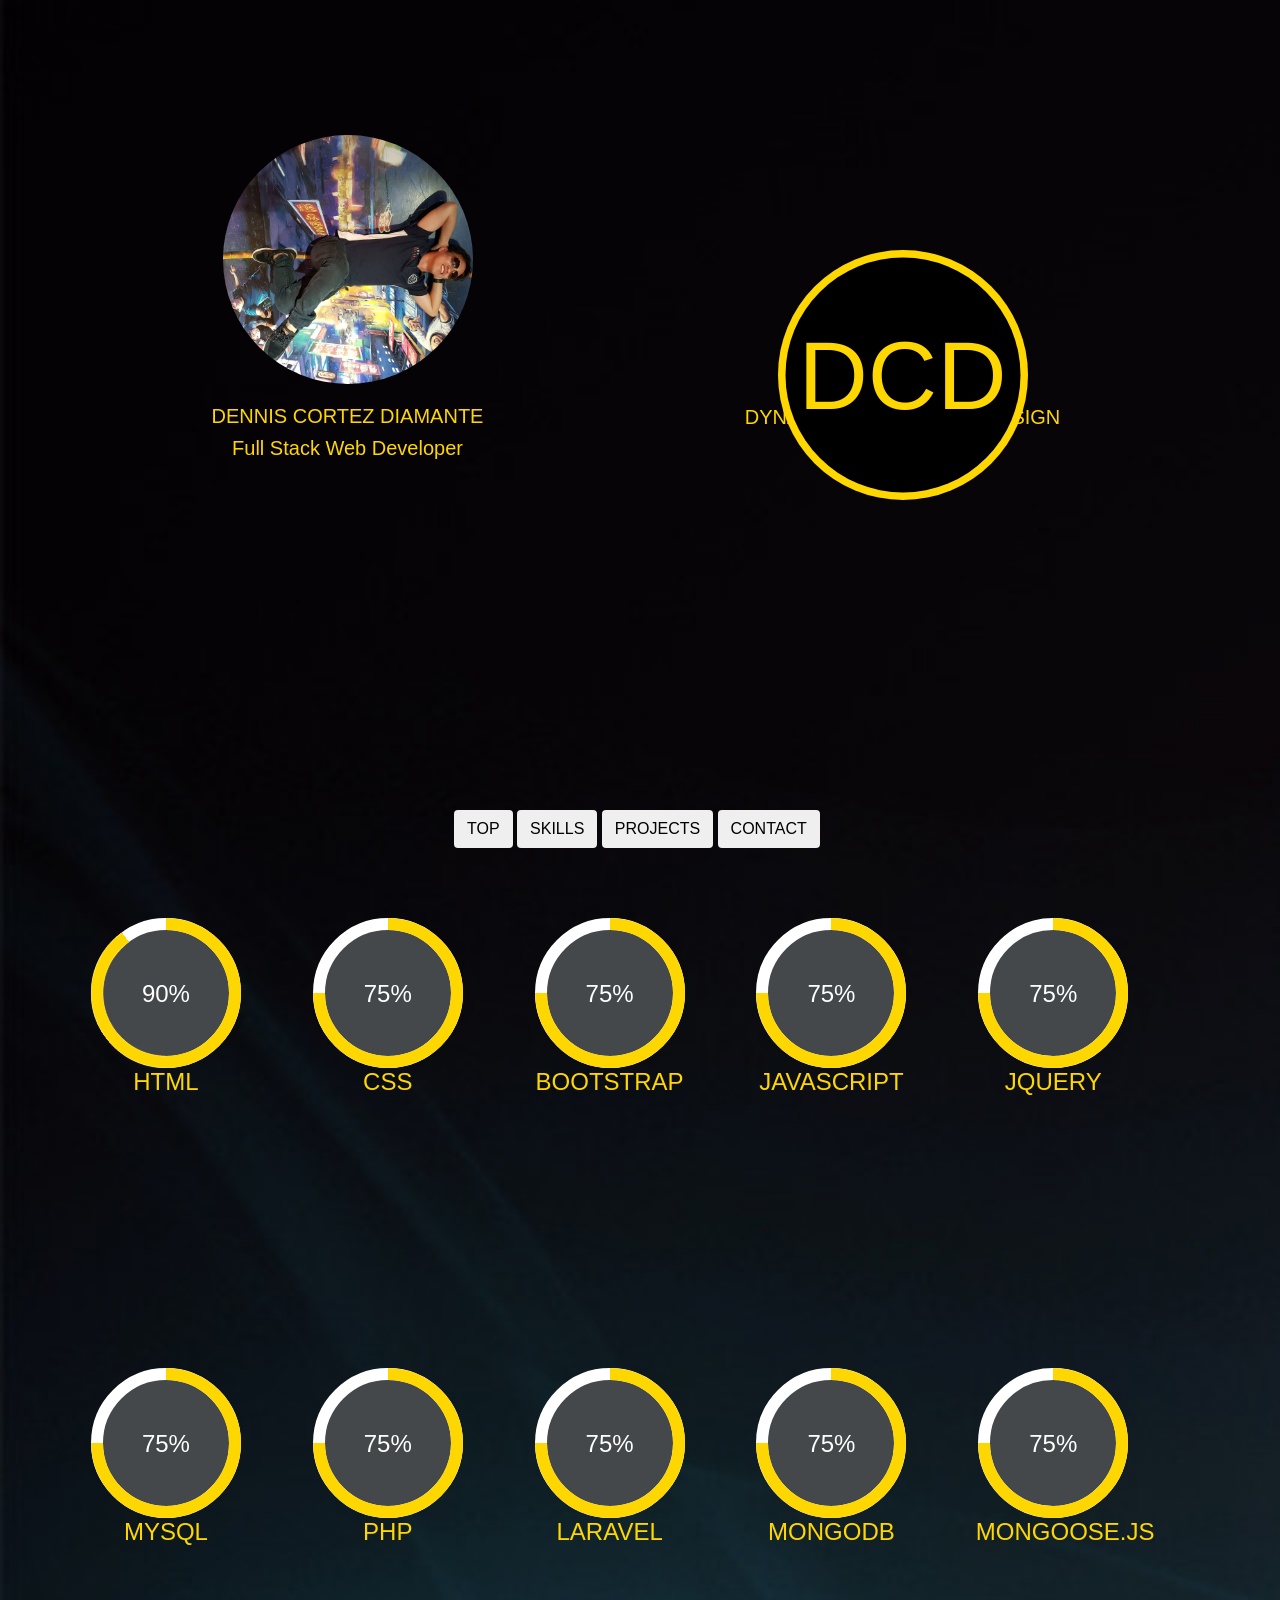
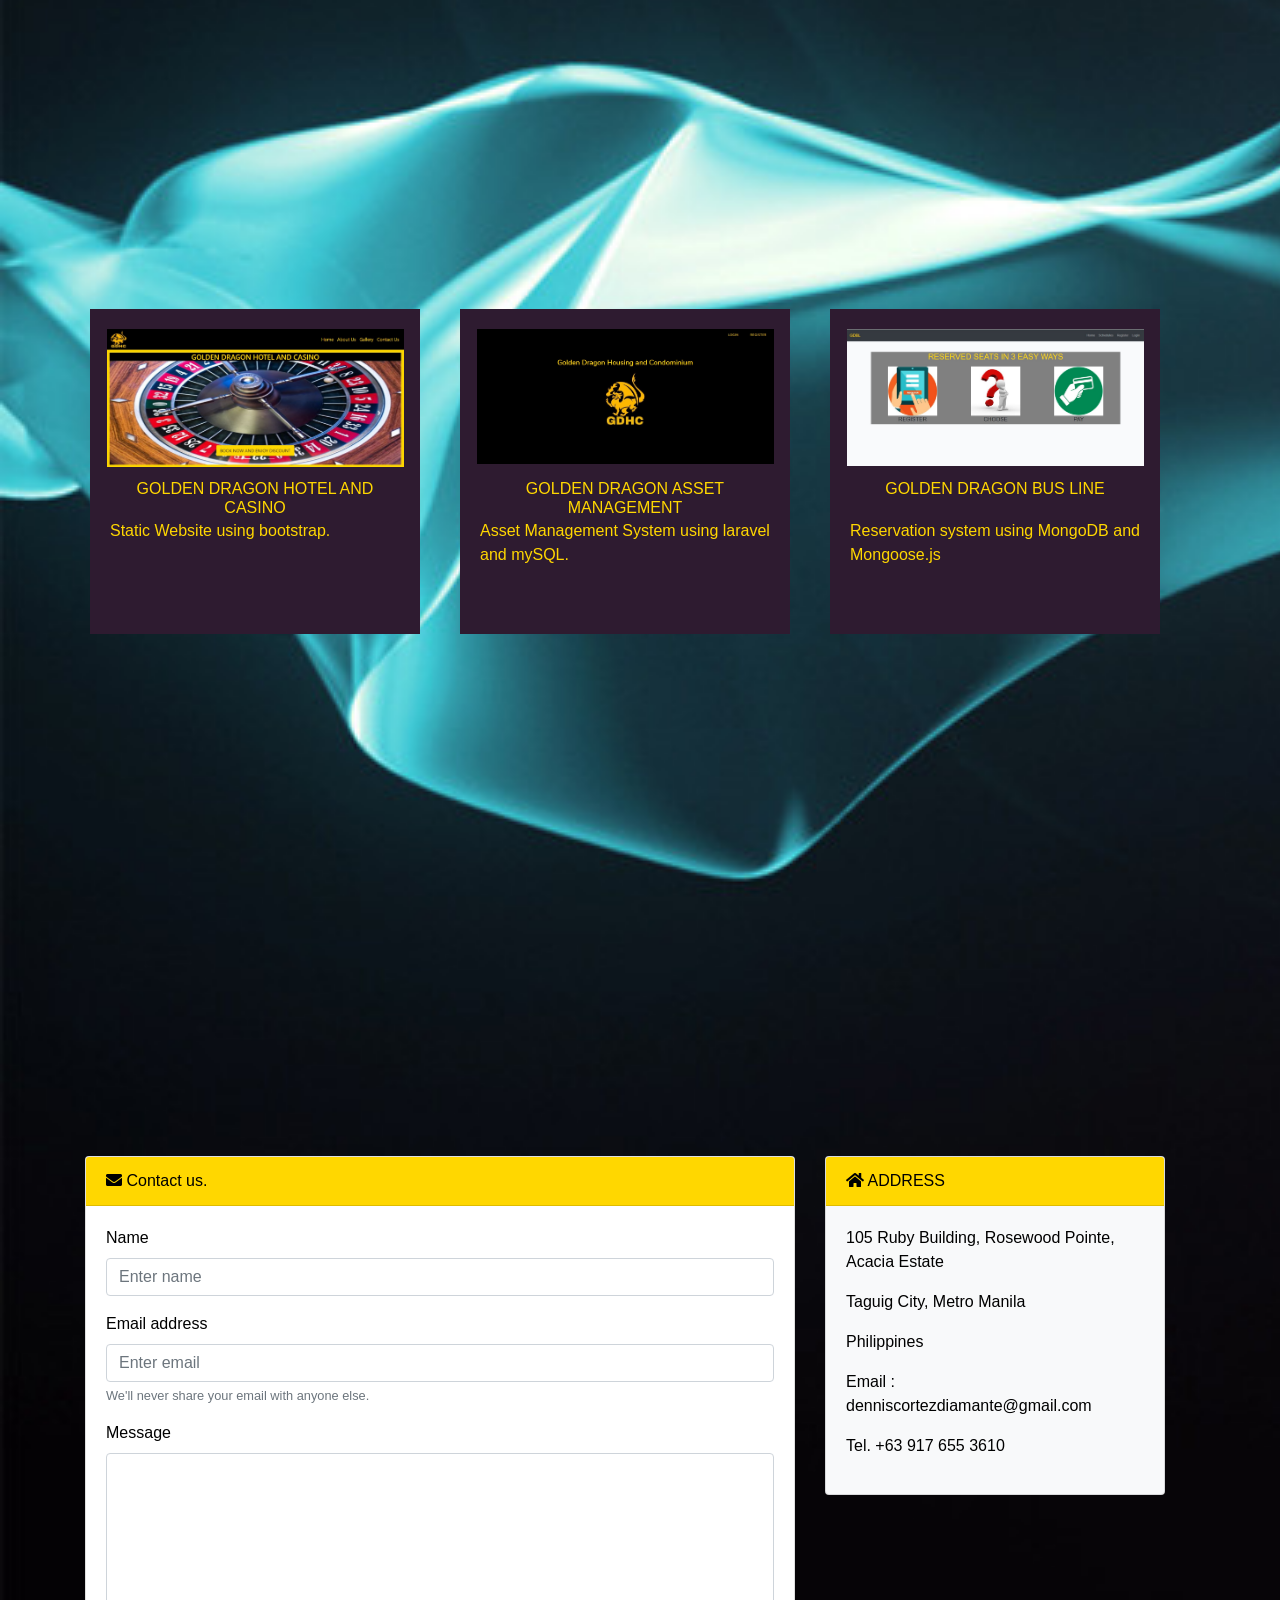
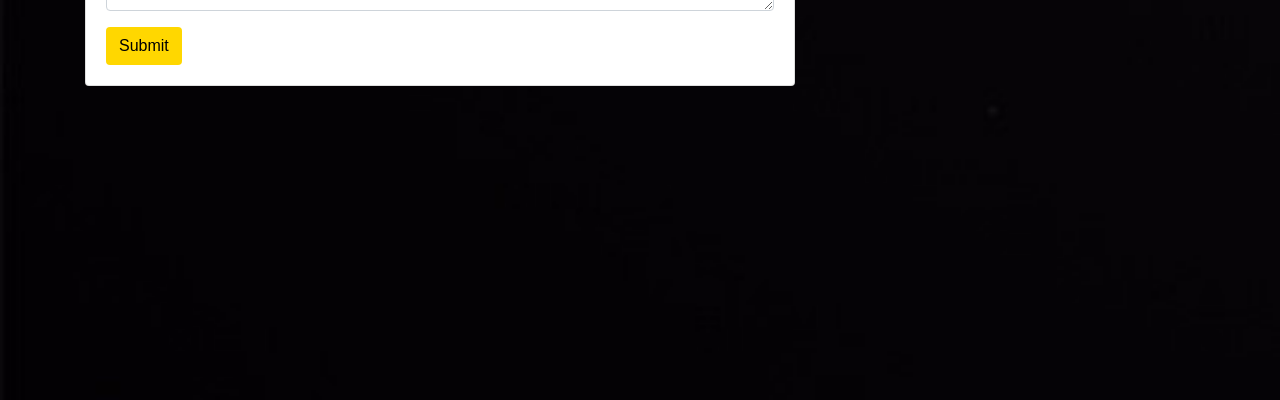
<file: index.html>
<!DOCTYPE html>
<html>
<head>
	<meta charset="utf-8">
	<meta name="viewport" content="width=device-width, initial-scale=1.0, maximum-scale=1.0">
	<meta http-equiv="X-UA-Compatible" content="IE-Edge">
	<title>Developer Portfolio - Dennis Cortez Diamante</title>
	<link rel="stylesheet" type="text/css" href="assets/css/bootstrap.min.css">
	<link rel="stylesheet" type="text/css" href="assets/css/animate.css">
	<script type="text/javascript" src="assets/js/popper.min.js"></script>
	<script type="text/javascript" src="assets/js/jquery-3.3.1.min.js"></script>
	<script type="text/javascript" src="assets/js/bootstrap.min.js"></script>
	<link href="assets/css/style.css" rel="stylesheet">
	<link href="https://fonts.googleapis.com/css?family=Lato|Open+Sans" rel="stylesheet">
	<link rel="stylesheet" href="https://use.fontawesome.com/releases/v5.5.0/css/all.css" integrity="sha384-B4dIYHKNBt8Bc12p+WXckhzcICo0wtJAoU8YZTY5qE0Id1GSseTk6S+L3BlXeVIU" crossorigin="anonymous">
</head>
<body>
	<div class="container" id="containerall">
		<div id="container1" class="row">
			<div class="col-6" id="colleft1">
				<div class="text-center" id="center-div1" >
					<div id="mediv">
						<img src="assets/images/me3.jpg"  id="me">
					</div>
				
				<div> 
					<h4  class="text-center lead">
						DENNIS CORTEZ DIAMANTE
					</h4>
					<h6 class="lead">
						Full Stack Web Developer
					</h6>
				</div>
				</div>	
			</div>
			<div class="col-6 text-center" >
				<div id="center-div2">
				
					<div id="h1outerdiv">
						<div id="h1innerdiv">
							<h1 class="display-1 text-center" id="dcd">DCD</h1>
						</div>
					</div>
					<div class="text-center">
						<h4 class="lead text-center">DYNAMIC, COMPETITVE DESIGN</h4>
					</div>
			
			</div>
			</div>

			<div class="" id="absolutediv" style="margin-left:30%;">
				
				<a href="#container1" ><button class="btn">TOP</button></a>
				<a href="#container2"><button class="btn">SKILLS</button></a>
				<a href="#container3"><button class="btn">PROJECTS</button></a>
				<a href="#container4"><button class="btn">CONTACT</button></a>
				

			</div>	


		</div> <!--end of 1-->

		<div class="row text-center" id="container2" > <!--start of progress bar-->
			<div class="row"> 
				<div class="col-2">
				<div class="progress blue">
					<span class="progress-left">
						<span class="progress-bar"></span>
					</span>
					<span class="progress-right">
						<span class="progress-bar"></span>
					</span>
					<div class="progress-value">90%</div>
				</div>
					<h4 class="skillsh4">HTML</h4>
			</div>
			<div class="col-2">
				<div class="progress yellow">
					<span class="progress-left">
						<span class="progress-bar"></span>
					</span>
					<span class="progress-right">
						<span class="progress-bar"></span>
					</span>
					<div class="progress-value">75%</div>
				</div>
				<h4 class="skillsh4">CSS</h4>
			</div>
			<div class="col-2">
				<div class="progress yellow">
					<span class="progress-left">
						<span class="progress-bar"></span>
					</span>
					<span class="progress-right">
						<span class="progress-bar"></span>
					</span>
					<div class="progress-value">75%</div>
				</div>
				<h4 class="skillsh4">BOOTSTRAP</h4>
			</div>
			<div class="col-2">
				<div class="progress yellow">
					<span class="progress-left">
						<span class="progress-bar"></span>
					</span>
					<span class="progress-right">
						<span class="progress-bar"></span>
					</span>
					<div class="progress-value">75%</div>
				</div>
				<h4 class="skillsh4">JAVASCRIPT</h4>
			</div>
			<div class="col-2">
				<div class="progress yellow">
					<span class="progress-left">
						<span class="progress-bar"></span>
					</span>
					<span class="progress-right">
						<span class="progress-bar"></span>
					</span>
					<div class="progress-value">75%</div>
				</div>
					<h4 class="skillsh4">JQUERY</h4>
			</div>
			
			</div>
			<div class="row" > 
			<div class="col-2">
				<div class="progress yellow">
					<span class="progress-left">
						<span class="progress-bar"></span>
					</span>
					<span class="progress-right">
						<span class="progress-bar"></span>
					</span>
					<div class="progress-value">75%</div>
				</div>
				<h4 class="skillsh4">MYSQL</h4>
			</div>
			<div class="col-2">
				<div class="progress yellow">
					<span class="progress-left">
						<span class="progress-bar"></span>
					</span>
					<span class="progress-right">
						<span class="progress-bar"></span>
					</span>
					<div class="progress-value">75%</div>
				</div>
				<h4 class="skillsh4">PHP</h4>
			</div>
			<div class="col-2">
				<div class="progress yellow">
					<span class="progress-left">
						<span class="progress-bar"></span>
					</span>
					<span class="progress-right">
						<span class="progress-bar"></span>
					</span>
					<div class="progress-value">75%</div>
				</div>
				<h4 class="skillsh4">LARAVEL</h4>
			</div>
		
			<div class="col-2">
				<div class="progress yellow">
					<span class="progress-left">
						<span class="progress-bar"></span>
					</span>
					<span class="progress-right">
						<span class="progress-bar"></span>
					</span>
					<div class="progress-value">75%</div>
				</div>
				<h4 class="skillsh4">MONGODB</h4>
			</div>
			<div class="col-2">
				<div class="progress yellow">
					<span class="progress-left">
						<span class="progress-bar"></span>
					</span>
					<span class="progress-right">
						<span class="progress-bar"></span>
					</span>
					<div class="progress-value">75%</div>
				</div>
				<h4 class="skillsh4">MONGOOSE.JS</h4>
			</div>

			</div>
			
		

		</div> <!--end of container2-->	
		<div class="" id="container3">
			<div class="row text-center">
				<div class="col-4">
					<div class="projectsimgdiv">
						<img src="assets/images/csp1.jpg" class="projectsimg" >
					</div>
					<div class="projectstext">
					<div class="projectstitle">	
						<h6>
							<a href="https://dennisdiamante.github.io/csp1-golden-dragon-hotel-and-casino/" id="atag1">GOLDEN DRAGON HOTEL AND CASINO</a>
						</h6>
					</div>
						<p>
							Static Website using bootstrap.	
						</p>
					</div>
					
				</div>
				<div class="col-4">
					<div class="projectsimgdiv">
						<img src="assets/images/csp2.jpg" class="projectsimg">
					</div>
					<div class="projectstext">
						<div class="projectstitle">
						<h6>
							<a href="https://csp2-gdconstruction.herokuapp.com/" id="atag2">GOLDEN DRAGON ASSET MANAGEMENT</a>
						</h6>
					</div>
						<p>
								Asset Management System using laravel and mySQL.
						</p>
					</div>
					
				</div>
				<div class="col-4">
					<div class="projectsimgdiv">
						<img src="assets/images/csp3.jpg" class="projectsimg">
					</div>
					<div class="projectstext">
					<div class="projectstitle">	
						<h6>
							<a href="https://csp3-gdbl.herokuapp.com/" id="atag3">GOLDEN DRAGON BUS LINE </a>
						</h6>
					</div>

						<p>
							Reservation system using MongoDB and Mongoose.js
						</p>
					</div>
					
				</div>
					
			</div>	

		</div><!--end of container 3-->
		<div id="container4">
			<div class="row">
        <div class="col">
            <div class="card">
                <div class="card-header" style="background-color: gold;color: black;"><i class="fa fa-envelope"></i> Contact us.
                </div>
                <div class="card-body" style="color: black;">
                    <form>
                        <div class="form-group">
                            <label for="name">Name</label>
                            <input type="text" class="form-control" id="name" aria-describedby="emailHelp" placeholder="Enter name" required>
                        </div>
                        <div class="form-group">
                            <label for="email">Email address</label>
                            <input type="email" class="form-control" id="email" aria-describedby="emailHelp" placeholder="Enter email" required>
                            <small id="emailHelp" class="form-text text-muted">We'll never share your email with anyone else.</small>
                        </div>
                        <div class="form-group">
                            <label for="message">Message</label>
                            <textarea class="form-control" id="message" rows="6" required></textarea>
                        </div>
                        <div class="mx-auto">
                        <button type="submit" class="btn text-right" style="background-color: gold">Submit</button></div>
                    </form>
                </div>
            </div>
        </div>
        <div class="col-12 col-sm-4">
            <div class="card bg-light mb-3">
                <div class="card-header text-uppercase" style="background-color: gold;color: black;"><i class="fa fa-home"></i> Address</div>
                <div class="card-body" style="color: black;">
                    <p>105 Ruby Building, Rosewood Pointe, Acacia Estate</p>
                    <p>Taguig City, Metro Manila</p>
                    <p>Philippines</p>
                    <p>Email : denniscortezdiamante@gmail.com</p>
                    <p>Tel. +63 917 655 3610</p>

                </div>

            </div>
        </div>
    </div>
		<!-- 	<div id="center-div4">
				<div class="text-center" id="contactdetails">
					<h1>+63 917 655 3610</h1>
					<h1>denniscortezdiamante@gmail.com</h1>	
				</div>
				<div class="text-center" id="disclaimer">
					<h6>background image is from www.getwallpapers.com</h6>	
				</div>
					
			</div> -->	

		</div>
	</div> <!--container of whole page-->



</body>
</html>
</file>
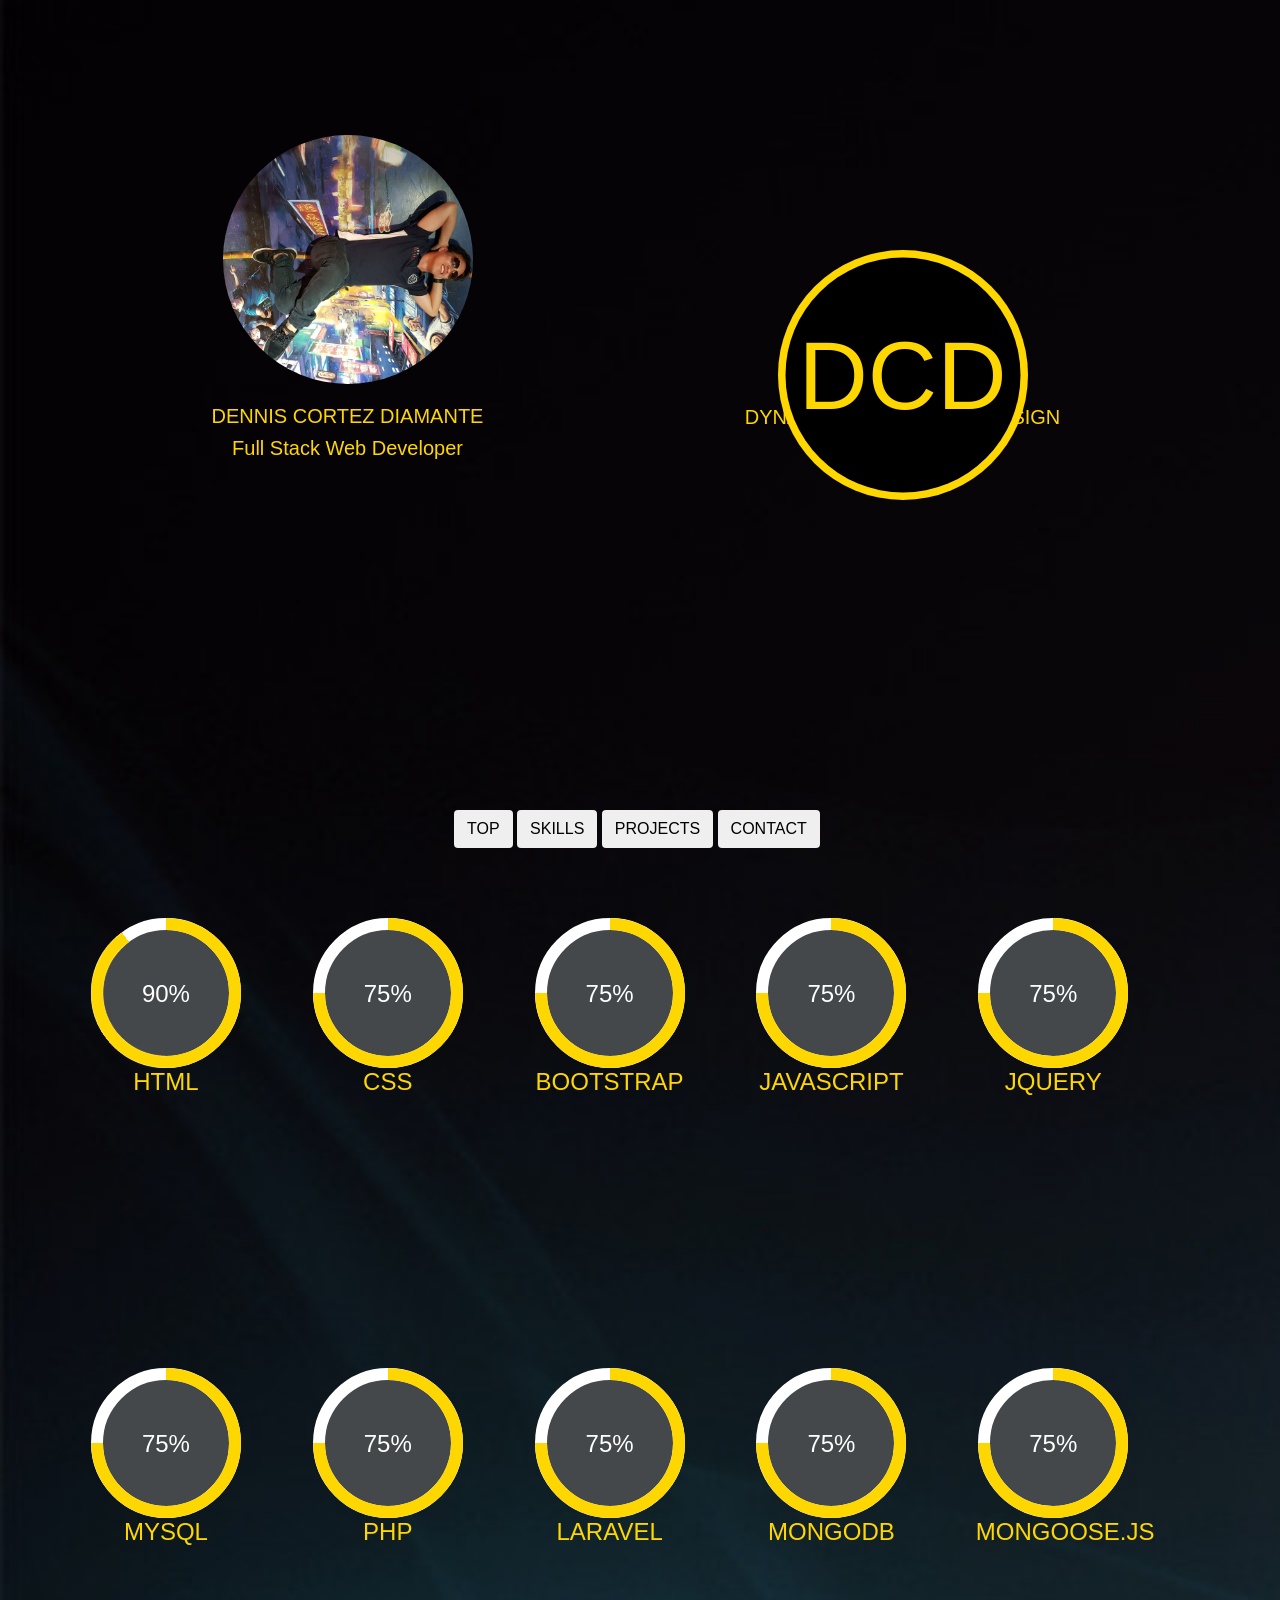
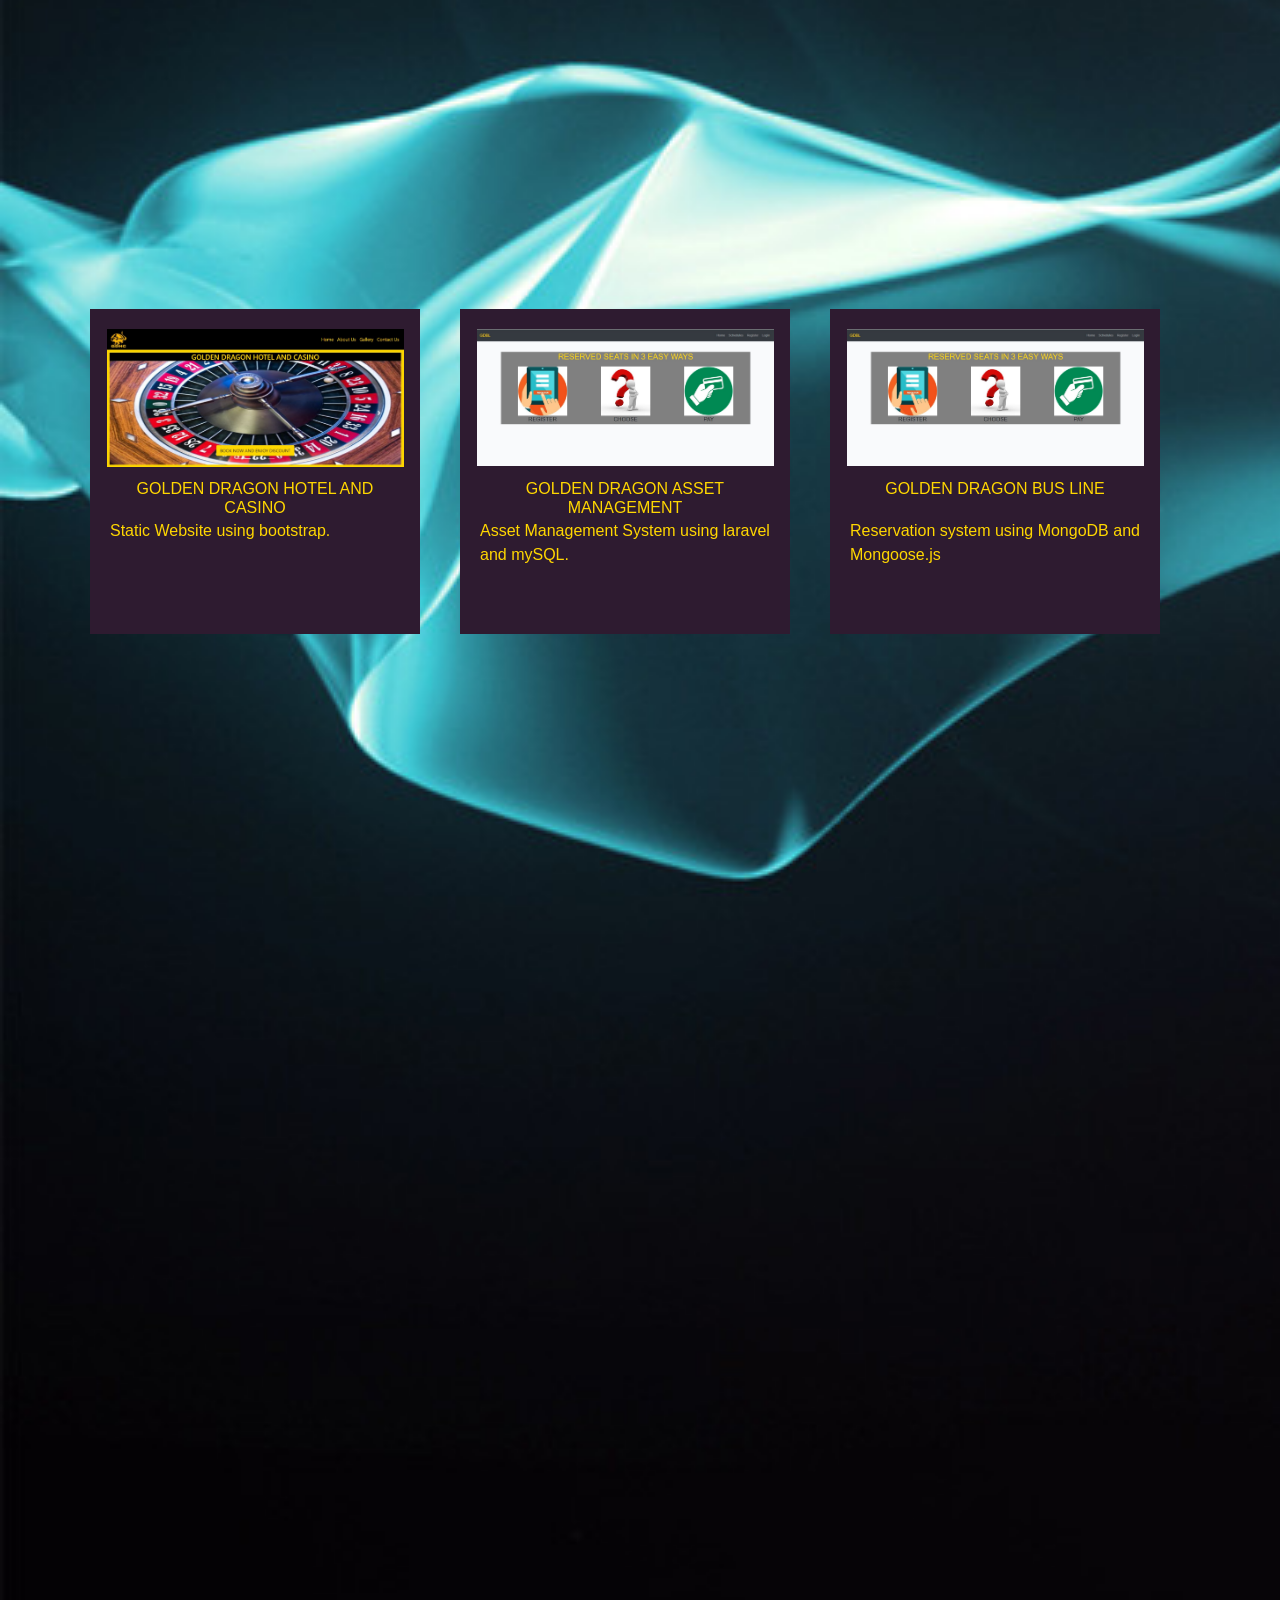
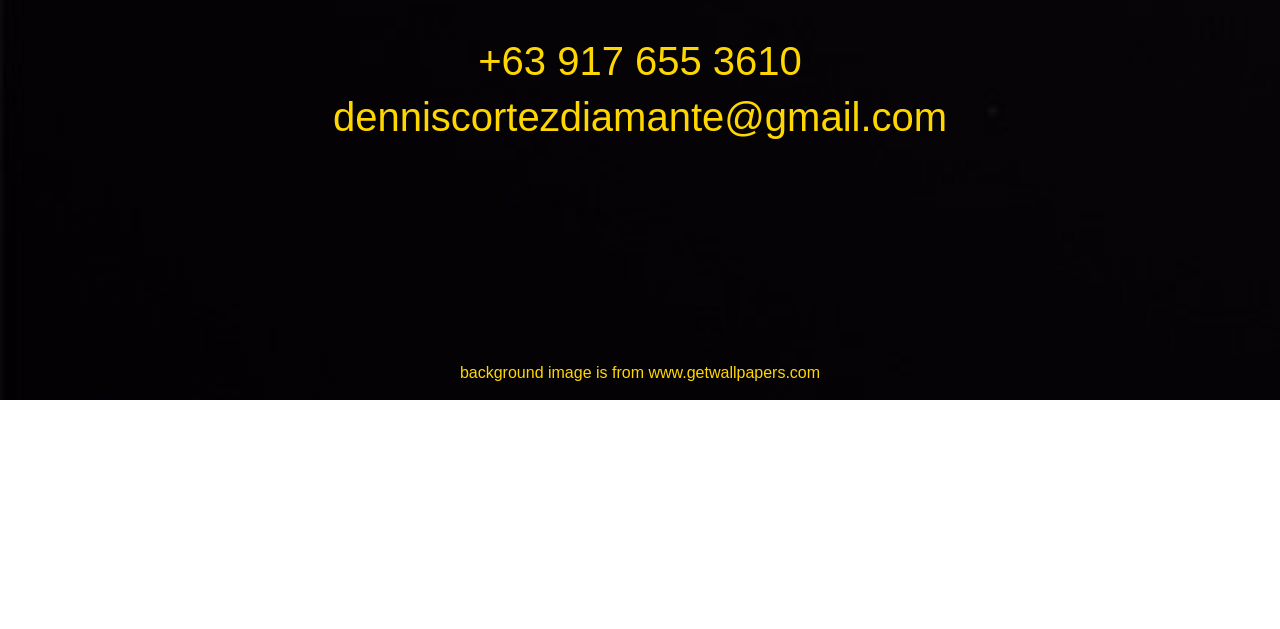
<file: home.html>
<!DOCTYPE html>
<html>
<head>
	<meta charset="utf-8">
	<meta name="viewport" content="width=device-width, initial-scale=1.0, maximum-scale=1.0">
	<meta http-equiv="X-UA-Compatible" content="IE-Edge">
	<title>Developer Portfolio - Dennis Cortez Diamante</title>
	<link rel="stylesheet" type="text/css" href="assets/css/bootstrap.min.css">
	<link rel="stylesheet" type="text/css" href="assets/css/animate.css">
	<script type="text/javascript" src="assets/js/popper.min.js"></script>
	<script type="text/javascript" src="assets/js/jquery-3.3.1.min.js"></script>
	<script type="text/javascript" src="assets/js/bootstrap.min.js"></script>
	<link href="assets/css/style.css" rel="stylesheet">
	<link href="https://fonts.googleapis.com/css?family=Lato|Open+Sans" rel="stylesheet">
	<link rel="stylesheet" href="https://use.fontawesome.com/releases/v5.5.0/css/all.css" integrity="sha384-B4dIYHKNBt8Bc12p+WXckhzcICo0wtJAoU8YZTY5qE0Id1GSseTk6S+L3BlXeVIU" crossorigin="anonymous">
</head>
<body>
	<div class="container" id="containerall">
		<div id="container1" class="row">
			<div class="col-6" id="colleft1">
				<div class="text-center" id="center-div1" >
					<div id="mediv">
						<img src="assets/images/me3.jpg"  id="me">
					</div>
				
				<div> 
					<h4  class="text-center lead">
						DENNIS CORTEZ DIAMANTE
					</h4>
					<h6 class="lead">
						Full Stack Web Developer
					</h6>
				</div>
				</div>	
			</div>
			<div class="col-6 text-center" >
				<div id="center-div2">
				
					<div id="h1outerdiv">
						<div id="h1innerdiv">
							<h1 class="display-1 text-center" id="dcd">DCD</h1>
						</div>
					</div>
					<div class="text-center">
						<h4 class="lead text-center">DYNAMIC, COMPETITVE DESIGN</h4>
					</div>
			
			</div>
			</div>

			<div class="" id="absolutediv" style="margin-left:30%;">
				
				<a href="#container1" ><button class="btn">TOP</button></a>
				<a href="#container2"><button class="btn">SKILLS</button></a>
				<a href="#container3"><button class="btn">PROJECTS</button></a>
				<a href="#container4"><button class="btn">CONTACT</button></a>
				

			</div>	


		</div> <!--end of 1-->

		<div class="row text-center" id="container2" > <!--start of progress bar-->
			<div class="row"> 
				<div class="col-2">
				<div class="progress blue">
					<span class="progress-left">
						<span class="progress-bar"></span>
					</span>
					<span class="progress-right">
						<span class="progress-bar"></span>
					</span>
					<div class="progress-value">90%</div>
				</div>
					<h4 class="skillsh4">HTML</h4>
			</div>
			<div class="col-2">
				<div class="progress yellow">
					<span class="progress-left">
						<span class="progress-bar"></span>
					</span>
					<span class="progress-right">
						<span class="progress-bar"></span>
					</span>
					<div class="progress-value">75%</div>
				</div>
				<h4 class="skillsh4">CSS</h4>
			</div>
			<div class="col-2">
				<div class="progress yellow">
					<span class="progress-left">
						<span class="progress-bar"></span>
					</span>
					<span class="progress-right">
						<span class="progress-bar"></span>
					</span>
					<div class="progress-value">75%</div>
				</div>
				<h4 class="skillsh4">BOOTSTRAP</h4>
			</div>
			<div class="col-2">
				<div class="progress yellow">
					<span class="progress-left">
						<span class="progress-bar"></span>
					</span>
					<span class="progress-right">
						<span class="progress-bar"></span>
					</span>
					<div class="progress-value">75%</div>
				</div>
				<h4 class="skillsh4">JAVASCRIPT</h4>
			</div>
			<div class="col-2">
				<div class="progress yellow">
					<span class="progress-left">
						<span class="progress-bar"></span>
					</span>
					<span class="progress-right">
						<span class="progress-bar"></span>
					</span>
					<div class="progress-value">75%</div>
				</div>
					<h4 class="skillsh4">JQUERY</h4>
			</div>
			
			</div>
			<div class="row" > 
			<div class="col-2">
				<div class="progress yellow">
					<span class="progress-left">
						<span class="progress-bar"></span>
					</span>
					<span class="progress-right">
						<span class="progress-bar"></span>
					</span>
					<div class="progress-value">75%</div>
				</div>
				<h4 class="skillsh4">MYSQL</h4>
			</div>
			<div class="col-2">
				<div class="progress yellow">
					<span class="progress-left">
						<span class="progress-bar"></span>
					</span>
					<span class="progress-right">
						<span class="progress-bar"></span>
					</span>
					<div class="progress-value">75%</div>
				</div>
				<h4 class="skillsh4">PHP</h4>
			</div>
			<div class="col-2">
				<div class="progress yellow">
					<span class="progress-left">
						<span class="progress-bar"></span>
					</span>
					<span class="progress-right">
						<span class="progress-bar"></span>
					</span>
					<div class="progress-value">75%</div>
				</div>
				<h4 class="skillsh4">LARAVEL</h4>
			</div>
		
			<div class="col-2">
				<div class="progress yellow">
					<span class="progress-left">
						<span class="progress-bar"></span>
					</span>
					<span class="progress-right">
						<span class="progress-bar"></span>
					</span>
					<div class="progress-value">75%</div>
				</div>
				<h4 class="skillsh4">MONGODB</h4>
			</div>
			<div class="col-2">
				<div class="progress yellow">
					<span class="progress-left">
						<span class="progress-bar"></span>
					</span>
					<span class="progress-right">
						<span class="progress-bar"></span>
					</span>
					<div class="progress-value">75%</div>
				</div>
				<h4 class="skillsh4">MONGOOSE.JS</h4>
			</div>

			</div>
			
		

		</div> <!--end of container2-->	
		<div class="" id="container3">
			<div class="row text-center">
				<div class="col-4">
					<div class="projectsimgdiv">
						<img src="assets/images/csp1.jpg" class="projectsimg" >
					</div>
					<div class="projectstext">
					<div class="projectstitle">	
						<h6>
							<a href="https://dennisdiamante.github.io/csp1-golden-dragon-hotel-and-casino/" id="atag1">GOLDEN DRAGON HOTEL AND CASINO</a>
						</h6>
					</div>
						<p>
							Static Website using bootstrap.	
						</p>
					</div>
					
				</div>
				<div class="col-4">
					<div class="projectsimgdiv">
						<img src="assets/images/csp3.jpg" class="projectsimg">
					</div>
					<div class="projectstext">
						<div class="projectstitle">
						<h6>
							<a href="" id="atag2">GOLDEN DRAGON ASSET MANAGEMENT</a>
						</h6>
					</div>
						<p>
								Asset Management System using laravel and mySQL.
						</p>
					</div>
					
				</div>
				<div class="col-4">
					<div class="projectsimgdiv">
						<img src="assets/images/csp3.jpg" class="projectsimg">
					</div>
					<div class="projectstext">
					<div class="projectstitle">	
						<h6>
							<a href="https://csp3-gdbl.herokuapp.com/" id="atag3">GOLDEN DRAGON BUS LINE </a>
						</h6>
					</div>

						<p>
							Reservation system using MongoDB and Mongoose.js
						</p>
					</div>
					
				</div>
					
			</div>	

		</div><!--end of container 3-->
		<div id="container4">
			<div id="center-div4">
				<div class="text-center" id="contactdetails">
					<h1>+63 917 655 3610</h1>
					<h1>denniscortezdiamante@gmail.com</h1>	
				</div>
				<div class="text-center" id="disclaimer">
					<h6>background image is from www.getwallpapers.com</h6>	
				</div>
					
			</div>	

		</div>
	</div> <!--container of whole page-->



</body>
</html>
</file>
<file: assets/css/style.css>
body{
	
	background-image: url("../images/bg4.jpg");
	background-size:cover;
	background-repeat: no-repeat;
	
}


#container1,
#container2,
#container3,
#container4{
	height:100vh;

}

/*container1*/
#container1{
		color:gold;
}

#colleft1, .col-6{

	color:gold;
	display:block;

}


#center-div1, 
#center-div2,
#center-div3,
#center-div4
{

	left:50%;
	top:50%;
	transform: translate(-50%,-50%);
	width: 80%;
	position:relative;
	height:70%;

}

#me{

	border-radius:50%;
	width:250px;
	margin-bottom:20px;
}

#h1innerdiv,
#h1outerdiv{
	border-radius:50%;
}

#h1outerdiv{
	left:50%;
	top:50%;
	transform: translate(-50%,-80%);
	position:relative;
	background-color:gold;
	width:250px;
	height:250px;
	display:block;
	margin-bottom:20px;
	
}

#h1innerdiv{
	
	background-color:black;
	left:50%;
	top:50%;
	transform: translate(-50%,-50%);
	width: 235px;
	height:235px;
	position:relative;
	padding-top:60px;

}



#dcd{

	color:gold;
}


#absolutediv{
	color:gold;
	position:fixed;
	z-index:100;
	top:90vh;
	text-align:center;
	

}






/*progress bar*/
.row{
	width:100%;
	
}

.progress{
    width: 150px;
    height: 150px;
    line-height: 150px;
    background: none;
    margin: 
    0 auto;
    box-shadow: none;
    position: relative;
}
.progress:after{
    content: "";
    width: 100%;
    height: 100%;
    border-radius: 50%;
    border: 12px solid #fff;
    position: absolute;
    top: 0;
    left: 0;
}
.progress > span{
    width: 50%;
    height: 100%;
    overflow: hidden;
    position: absolute;
    top: 0;
    z-index: 1;
}
.progress .progress-left{
    left: 0;
}
.progress .progress-bar{
    width: 100%;
    height: 100%;
    background: none;
    border-width: 12px;
    border-style: solid;
    position: absolute;
    top: 0;
}
.progress .progress-left .progress-bar{
    left: 100%;
    border-top-right-radius: 80px;
    border-bottom-right-radius: 80px;
    border-left: 0;
    -webkit-transform-origin: center left;
    transform-origin: center left;
}
.progress .progress-right{
    right: 0;
}
.progress .progress-right .progress-bar{
    left: -100%;
    border-top-left-radius: 80px;
    border-bottom-left-radius: 80px;
    border-right: 0;
    -webkit-transform-origin: center right;
    transform-origin: center right;
    animation: loading-1 1.8s linear forwards;
}
.progress .progress-value{
    width: 90%;
    height: 90%;
    border-radius: 50%;
    background: #44484b;
    font-size: 24px;
    color: #fff;
    line-height: 135px;
    text-align: center;
    position: absolute;
    top: 5%;
    left: 5%;
}
.progress.blue .progress-bar{
    border-color: gold;
}
.progress.blue .progress-left .progress-bar{
    animation: loading-2 1.5s linear forwards 1.8s;
}
.progress.yellow .progress-bar{
    border-color: gold;
}
.progress.yellow .progress-left .progress-bar{
    animation: loading-3 1s linear forwards 1.8s;
}

@keyframes loading-1{
    0%{
        -webkit-transform: rotate(0deg);
        transform: rotate(0deg);
    }
    100%{
        -webkit-transform: rotate(180deg);
        transform: rotate(180deg);
    }
}
@keyframes loading-2{
    0%{
        -webkit-transform: rotate(0deg);
        transform: rotate(0deg);
    }
    100%{
        -webkit-transform: rotate(144deg);
        transform: rotate(144deg);
    }
}
@keyframes loading-3{
    0%{
        -webkit-transform: rotate(0deg);
        transform: rotate(0deg);
    }
    100%{
        -webkit-transform: rotate(90deg);
        transform: rotate(90deg);
    }
}
@keyframes loading-4{
    0%{
        -webkit-transform: rotate(0deg);
        transform: rotate(0deg);
    }
    100%{
        -webkit-transform: rotate(36deg);
        transform: rotate(36deg);
    }
}
@keyframes loading-5{
    0%{
        -webkit-transform: rotate(0deg);
        transform: rotate(0deg);
    }
    100%{
        -webkit-transform: rotate(126deg);
        transform: rotate(126deg);
    }
}
@media only screen and (max-width: 990px){
    .progress{ margin-bottom: 20px; }
}


.skillsh4{
	color:gold;
	
}

/*container3 projects*/

#csp1imgdiv{
	width: 100%;
}


.col-2{
	margin:1.66%;

	
}

/*container 3*/

.col-4{
	padding:20px;
	
	margin-top:8%;

}

.projectsimgdiv{
	background-color:#2e1b30;
	height:150px;
	padding-top:20px;
}

.projectsimg{
	width:90%;
}

.projectstitle{
	background-color:#2e1b30;
	margin-bottom:0;
	height:40px;
}

.projectstext{
	margin-top:0;
	background-color:#2e1b30;
	color:gold;
	padding:20px;
	height:175px;

}

#atag1,
#atag2,
#atag3{
	text-decoration:none;
	color:gold;
}

p{
	text-align:left;
}

hr{
	color:gold;
}

/*container4*/
#center-div4{

	margin-top:10%;
}

#container4{
	color:gold;
    padding-top: 5%;


}

#contactdetails{
	margin-top:40%;
}

#disclaimer{
	margin-top:25%;
}

/* contact us */
</file>
